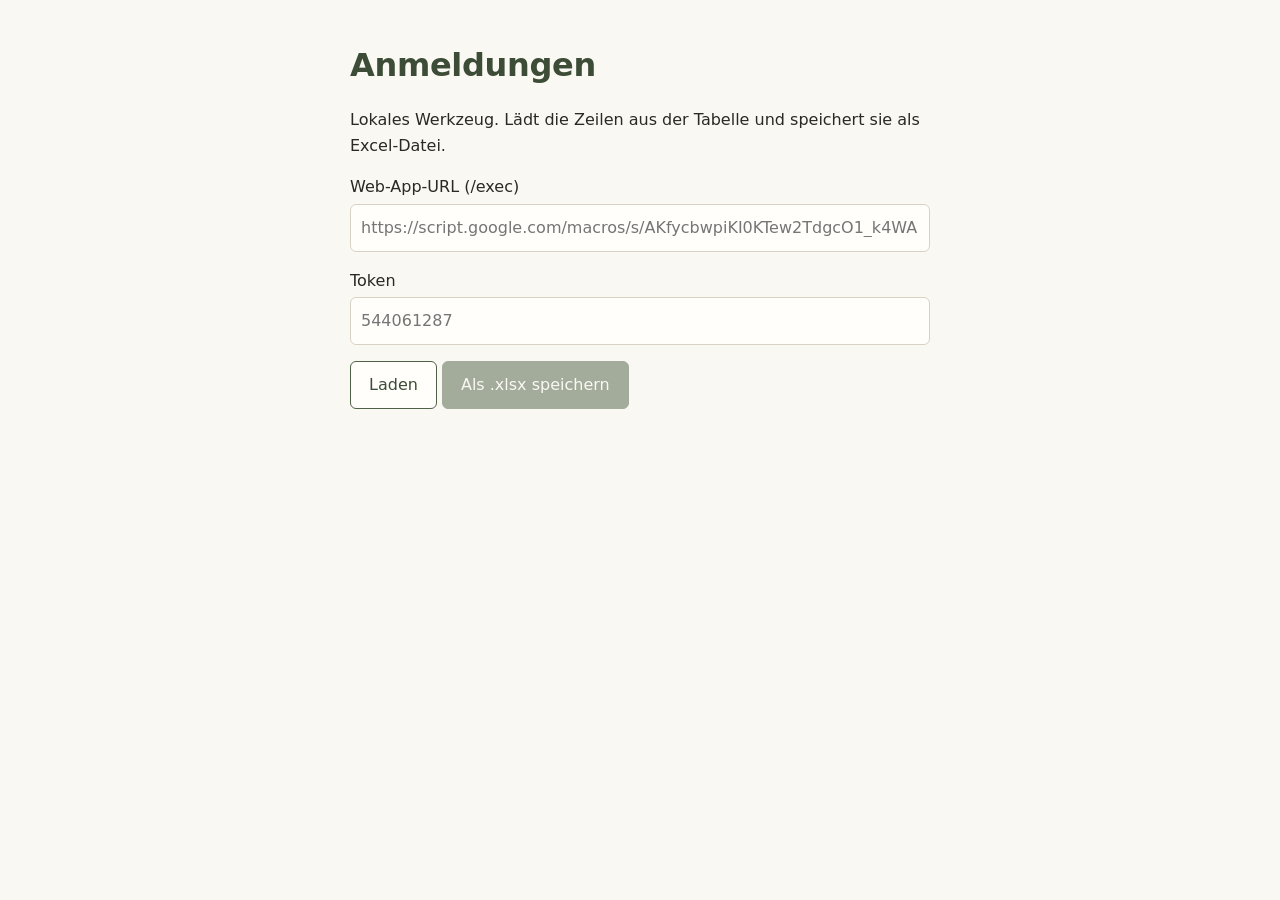
<file: admin.html>
<!doctype html>
<!-- NICHT auf GitHub Pages hochladen. Diese Datei lokal per Doppelklick öffnen –
     dann steht dein Token nirgends öffentlich. -->
<html lang="de">
  <head>
    <meta charset="utf-8" />
    <meta name="viewport" content="width=device-width, initial-scale=1" />
    <title>Anmeldungen exportieren</title>
    <link rel="stylesheet" href="style.css" />
  </head>
  <body>
    <main>
      <h1>Anmeldungen</h1>
      <p>Lokales Werkzeug. Lädt die Zeilen aus der Tabelle und speichert sie als Excel-Datei.</p>

      <p>
        <label for="endpoint">Web-App-URL (/exec)</label>
        <input id="endpoint" type="url" placeholder="https://script.google.com/macros/s/AKfycbwpiKI0KTew2TdgcO1_k4WA1-syOZBT309YuQTD4ibTVxJvJa4UPaV-6vRhhEE4tAdU/exec" />
      </p>
      <p>
        <label for="token">Token</label>
        <input id="token" type="text" placeholder="544061287" />
      </p>
      <p>
        <button type="button" id="load">Laden</button>
        <button type="button" id="export" disabled>Als .xlsx speichern</button>
      </p>
      <p id="status" role="status"></p>
      <div id="preview"></div>
    </main>

    <script src="https://cdn.sheetjs.com/xlsx-0.20.3/package/dist/xlsx.full.min.js"></script>
    <script>
      const $ = (s) => document.querySelector(s);
      let rows = []; // [[Kopfzeile], [Werte], ...]

      // Zugangsdaten bleiben in diesem Browser, nicht im Repository.
      ['endpoint', 'token'].forEach((k) => {
        $('#' + k).value = localStorage.getItem('admin_' + k) || '';
        $('#' + k).addEventListener('change', (e) => localStorage.setItem('admin_' + k, e.target.value));
      });

      /* Apps Script beantwortet keinen CORS-Preflight, und die /exec-URL leitet um.
         Mit JSONP umgeht man beides: das Skript ruft unsere Callback-Funktion auf. */
      function jsonp(url) {
        return new Promise((resolve, reject) => {
          const name = 'cb_' + Date.now();
          const script = document.createElement('script');
          const done = (fn) => {
            delete window[name];
            script.remove();
            fn();
          };
          window[name] = (data) => done(() => resolve(data));
          script.onerror = () => done(() => reject(new Error('Laden fehlgeschlagen')));
          script.src = url + (url.includes('?') ? '&' : '?') + 'callback=' + name;
          document.body.appendChild(script);
        });
      }

      $('#load').addEventListener('click', async () => {
        const url = $('#endpoint').value.trim();
        const token = $('#token').value.trim();
        if (!url) return ($('#status').textContent = 'Bitte die Web-App-URL eintragen.');
        $('#status').textContent = 'Lädt …';
        try {
          const res = await jsonp(url + '?action=export&token=' + encodeURIComponent(token));
          if (!res.ok) throw new Error(res.error === 'token' ? 'Token stimmt nicht.' : res.error);
          rows = res.rows || [];
          $('#status').textContent = `${Math.max(0, rows.length - 1)} Anmeldungen geladen.`;
          $('#export').disabled = rows.length < 2;
          render();
        } catch (err) {
          $('#status').textContent = 'Fehler: ' + err.message;
        }
      });

      $('#export').addEventListener('click', () => {
        const sheet = XLSX.utils.aoa_to_sheet(rows);
        sheet['!cols'] = (rows[0] || []).map(() => ({ wch: 22 })); // TODO: Breiten je Spalte
        const book = XLSX.utils.book_new();
        XLSX.utils.book_append_sheet(book, sheet, 'Anmeldungen');
        const stamp = new Date().toISOString().slice(0, 10);
        XLSX.writeFile(book, `anmeldungen-${stamp}.xlsx`);
      });

      function render() {
        if (!rows.length) return ($('#preview').innerHTML = '');
        const cell = (v, tag) => `<${tag}>${String(v ?? '').replace(/[<>&]/g, '')}</${tag}>`;
        $('#preview').innerHTML =
          '<table><thead><tr>' +
          rows[0].map((h) => cell(h, 'th')).join('') +
          '</tr></thead><tbody>' +
          rows
            .slice(1)
            .map((r) => '<tr>' + r.map((v) => cell(v, 'td')).join('') + '</tr>')
            .join('') +
          '</tbody></table>';
      }
    </script>
  </body>
</html>
</file>
<file: style.css>
/* =========================================================
   FARBEN – dezentes Grün/Braun
   ========================================================= */

:root {
  --ink: #2c2822;          /* dunkles Braun statt Schwarz */
  --muted: #7d7566;        /* gedaempftes Braun */
  --paper: #faf8f3;        /* warmes Papierweiss */
  --card: #fffefb;
  --line: #d9d2c4;         /* helle Linie, leicht beige */
  --green: #4f6146;        /* Moosgruen */
  --green-dark: #3d4c36;
  --green-soft: #eef0e7;   /* sehr helles Gruen fuer Markierungen */
  --brown: #7a6a53;
  --error: #9b3d2e;
}

* {
  box-sizing: border-box;
}

body {
  margin: 0;
  font: 16px/1.6 system-ui, sans-serif;
  color: var(--ink);
  background: var(--paper);
}

main {
  max-width: 620px;
  margin: 0 auto;
  padding: 40px 20px 80px;
}

h1 {
  margin: 0 0 4px;
  color: var(--green-dark);
  letter-spacing: -0.01em;
}

h2 {
  color: var(--green-dark);
}

#meta,
#progress {
  color: var(--muted);
}

#status:not(:empty) {
  color: var(--brown);
}

fieldset {
  border: 0;
  margin: 24px 0 0;
  padding: 0;
}

legend {
  font-size: 1.25rem;
  font-weight: 600;
  color: var(--green-dark);
  padding: 0;
  margin-bottom: 12px;
}

/* Die Sicherheitsfragen bekommen eine leichte Abgrenzung */
fieldset.question {
  margin-top: 20px;
  padding: 14px 16px;
  border: 1px solid var(--line);
  border-left: 3px solid var(--green);
  border-radius: 6px;
  background: var(--card);
}

fieldset.question legend {
  font-size: 1rem;
  margin-bottom: 8px;
}

fieldset.question label {
  display: flex;
  gap: 8px;
  align-items: center;
  cursor: pointer;
}

fieldset.question input {
  width: auto;
  flex: none;
  accent-color: var(--green);
}

label {
  display: block;
  margin-bottom: 4px;
}

.opt {
  color: var(--muted);
  font-weight: 400;
}

input,
select,
textarea {
  width: 100%;
  font: inherit;
  color: var(--ink);
  background: var(--card);
  padding: 10px;
  border: 1px solid var(--line);
  border-radius: 6px;
}

input:focus-visible,
select:focus-visible,
textarea:focus-visible,
button:focus-visible,
.btn:focus-visible {
  outline: 2px solid var(--green);
  outline-offset: 2px;
}

/* Auswahl in Schritt 3 */
.choice {
  display: flex;
  gap: 10px;
  align-items: flex-start;
  padding: 12px 14px;
  border: 1px solid var(--line);
  border-radius: 6px;
  background: var(--card);
  margin-bottom: 8px;
  cursor: pointer;
}

.choice input {
  width: auto;
  margin: 4px 0 0;
  flex: none;
  accent-color: var(--green);
}

.choice small {
  display: block;
  color: var(--muted);
}

.choice:has(input:checked) {
  border-color: var(--green);
  background: var(--green-soft);
  box-shadow: inset 3px 0 0 var(--green);
}

/* =========================================================
   KNOEPFE
   ========================================================= */

button,
.btn {
  display: inline-block;
  font: inherit;
  line-height: 1.5;
  text-align: center;
  text-decoration: none;
  padding: 11px 18px;
  border: 1px solid var(--green);
  border-radius: 6px;
  background: var(--green);
  color: var(--paper);
  cursor: pointer;
}

button:hover,
.btn:hover {
  background: var(--green-dark);
  border-color: var(--green-dark);
}

/* sekundaere Aktionen – "Termin in Kalender eintragen" sieht
   dadurch genauso aus wie "Bild herunterladen" */
button[data-back],
#download,
#share,
#load,
a.btn {
  background: var(--card);
  color: var(--green-dark);
}

button[data-back]:hover,
#download:hover,
#share:hover,
#load:hover,
a.btn:hover {
  background: var(--green-soft);
  border-color: var(--green-dark);
  color: var(--green-dark);
}

button:disabled {
  opacity: 0.5;
  cursor: default;
}

.nav,
.actions {
  display: flex;
  flex-wrap: wrap;
  gap: 8px;
  margin-top: 20px;
}

#error:empty {
  display: none;
}

#error {
  color: var(--error);
  border-left: 3px solid var(--error);
  padding-left: 10px;
  margin-top: 16px;
}

/* Canvas ist 1080 px breit – hier skalieren, nicht die Canvas-Groesse aendern,
   sonst wird das heruntergeladene Bild klein. */
#ticket {
  display: block;
  width: 100%;
  height: auto;
  border: 1px solid var(--line);
  border-radius: 8px;
}

/* Admin-Vorschau */
table {
  width: 100%;
  border-collapse: collapse;
  font-size: 14px;
  margin-top: 20px;
}

th,
td {
  border-bottom: 1px solid var(--line);
  padding: 7px 8px;
  text-align: left;
  vertical-align: top;
}

th {
  white-space: nowrap;
  color: var(--green-dark);
}

[hidden] {
  display: none !important;
}
</file>
